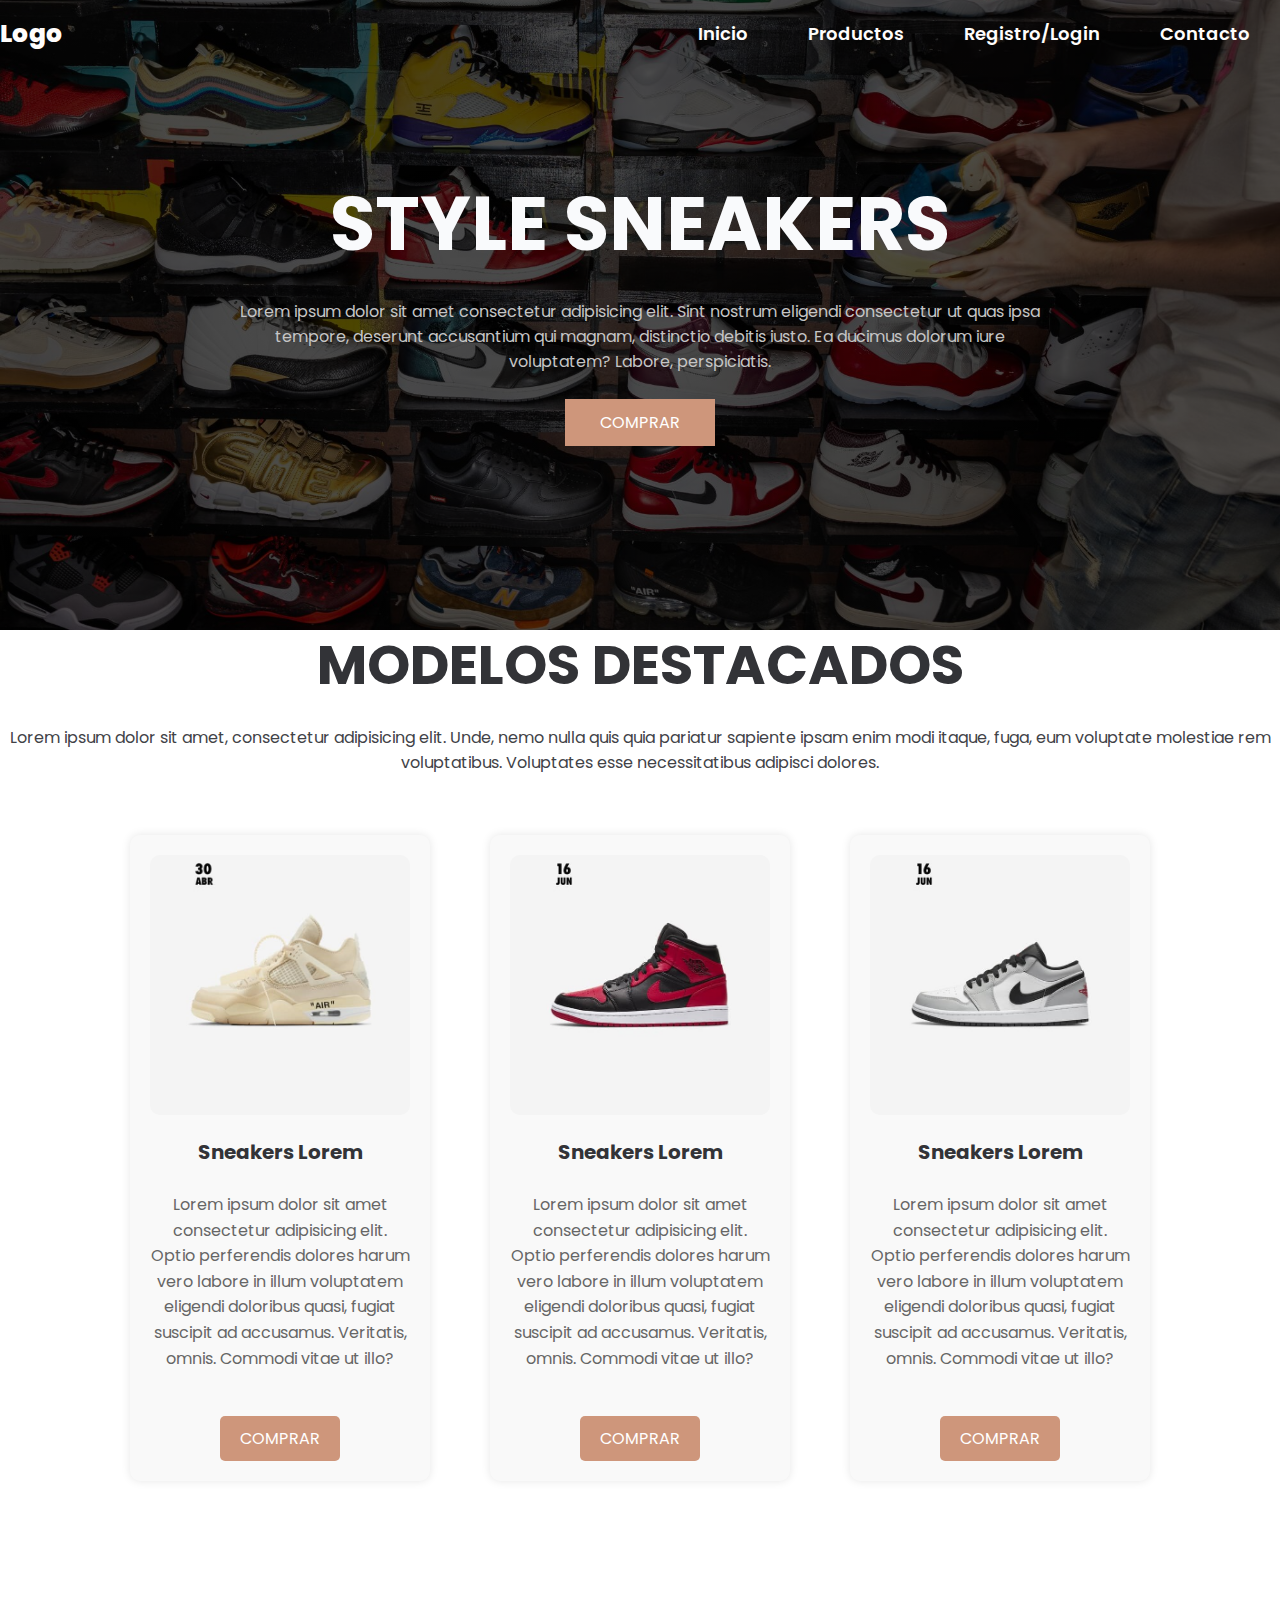
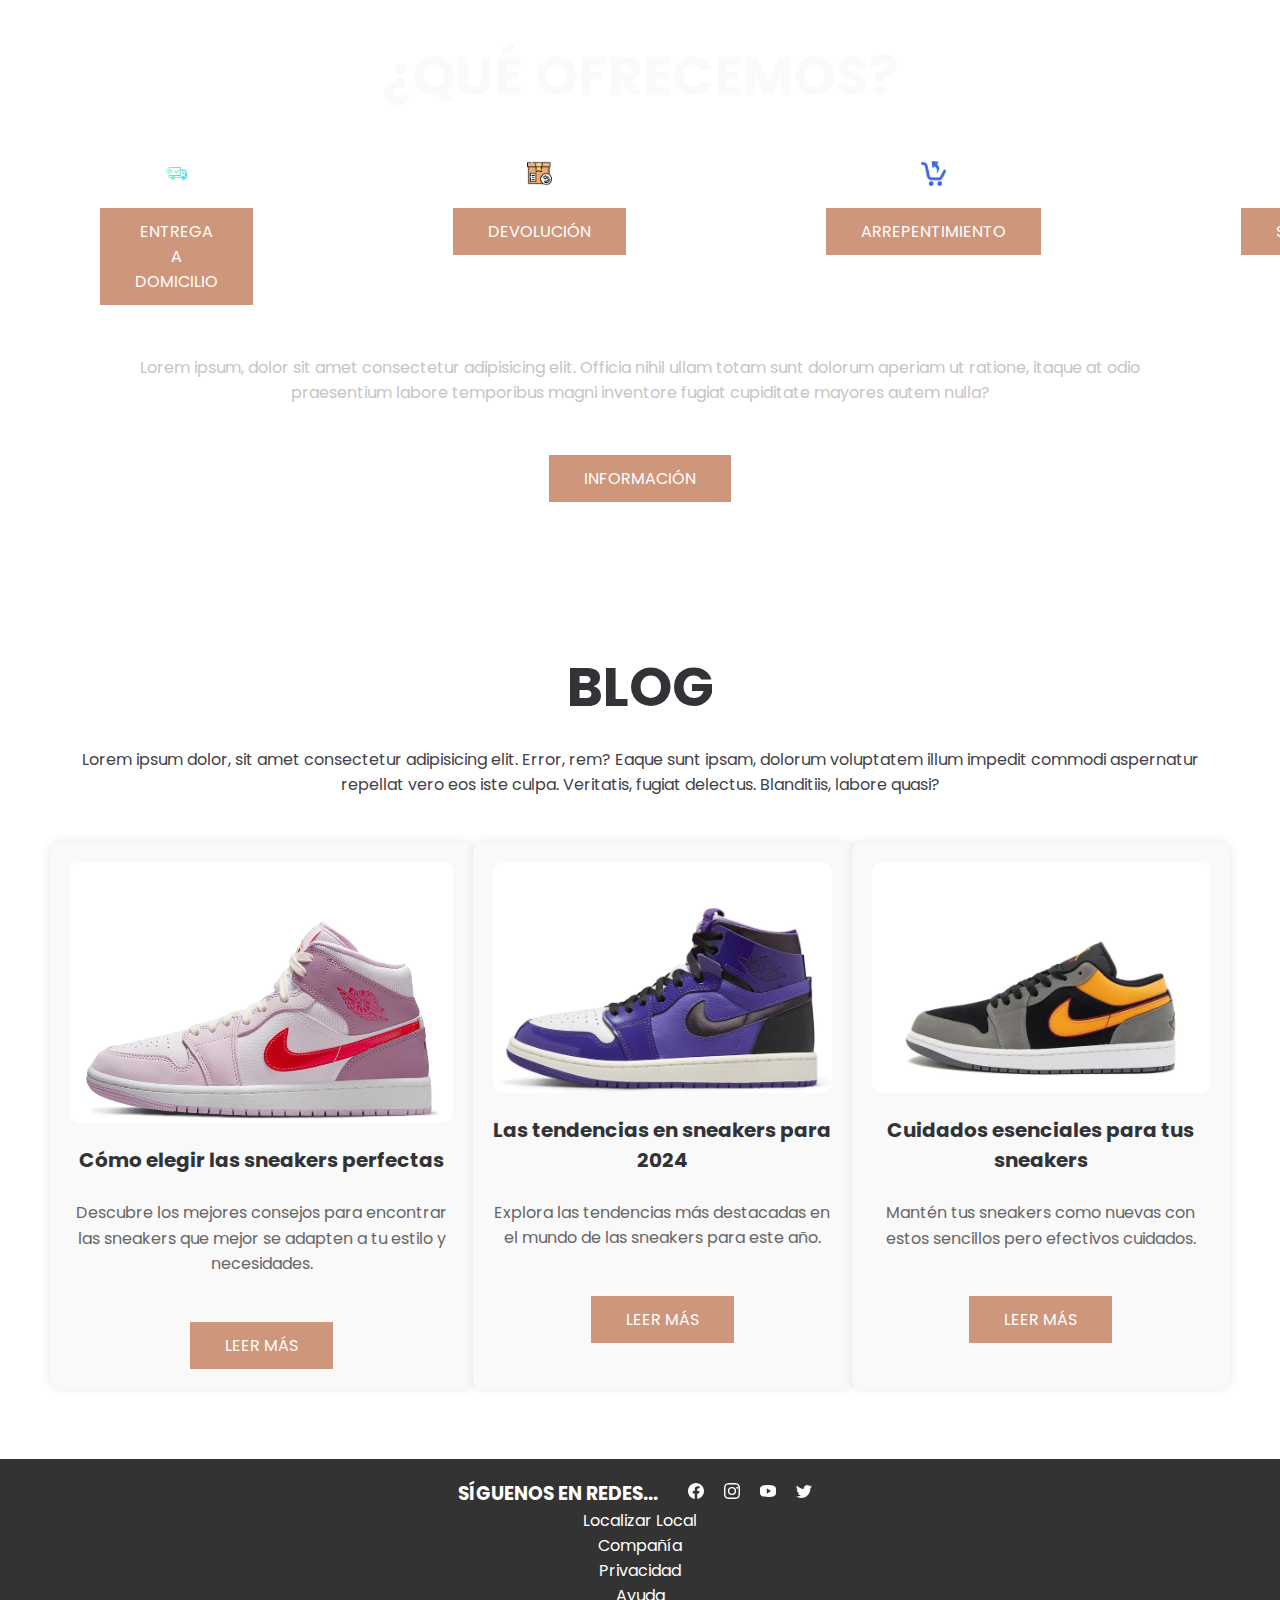
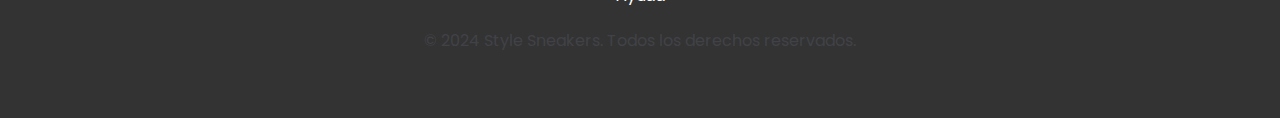
<file: index.html>
<!DOCTYPE html>
<html lang="es">
<head>
    <meta charset="UTF-8">
    <meta name="viewport" content="width=device-width, initial-scale=1.0">
    <title>Productos - Style Sneakers</title>
    <link rel="stylesheet" href="style.css">
</head>
<body>
    <header class="header">
        <div class="menu container">
            <a href="#" class="logo">Logo</a>
            <input type="checkbox" id="menu" />
            <label for="menu">
                <img src="Img/Menu.jpg" class="menu-icono" alt="Ícono de menú">
                <div class="menu-icon" id="menu-icon">
                  
                  </div>
            </label>
            <nav class="navbar">
                <ul>
                    <li><a href="index.html">Inicio</a></li>
                    <li><a href="carrito.html">Productos</a></li>
                    <li><a href="login.html">Registro/Login</a></li>
                    <li><a href="contacto.html">Contacto</a></li>
                </ul>
            </nav>
            
          
        </div>
        <div class="header-content">
            <h1>Style Sneakers</h1>
            <p>
                Lorem ipsum dolor sit amet consectetur adipisicing elit. Sint nostrum eligendi consectetur ut quas ipsa tempore, deserunt accusantium qui magnam, distinctio debitis iusto. Ea ducimus dolorum iure voluptatem? Labore, perspiciatis.
            </p>
            <a href="#" class="btn-1">Comprar</a>
        </div>
    </header>

    <section class="Sneakers">
    
        <div class="Sneakers-content container">
            <h2>Modelos destacados</h2>
            <p class="txt-p">
                Lorem ipsum dolor sit amet, consectetur adipisicing elit. Unde, 
                nemo nulla quis quia pariatur sapiente ipsam enim modi itaque, fuga, 
                eum voluptate molestiae rem voluptatibus. Voluptates esse necessitatibus adipisci dolores.
            </p>
            <div class="Sneakers-group">
                <div class="Sneakers-1">
                    <img src="Img/snk icon2.jpg" alt="">
                    <h3>Sneakers Lorem</h3>
                    <p>
                        Lorem ipsum dolor sit amet consectetur adipisicing elit.
                        Optio perferendis dolores harum vero labore in illum voluptatem eligendi doloribus quasi,
                        fugiat suscipit ad accusamus. Veritatis, omnis. Commodi vitae ut illo?
                    </p>
                    <a href="#" class="btn-1">Comprar</a>
                </div>
                <div class="Sneakers-2">
                    <img src="Img/snk icon3.jpg" alt="">
                    <h3>Sneakers Lorem </h3>
                    <p>
                        Lorem ipsum dolor sit amet consectetur adipisicing elit.
                        Optio perferendis dolores harum vero labore in illum voluptatem eligendi doloribus quasi, 
                        fugiat suscipit ad accusamus. Veritatis, omnis. Commodi vitae ut illo?
                    </p>
                    <a href="#" class="btn-1">Comprar</a>
                </div> 
                <div class="Sneakers-3">
                    <img src="Img/snk icon4.jpg" alt="">
                    <h3>Sneakers Lorem </h3>
                    <p>
                        Lorem ipsum dolor sit amet consectetur adipisicing elit.
                        Optio perferendis dolores harum vero labore in illum voluptatem eligendi doloribus quasi,
                        fugiat suscipit ad accusamus. Veritatis, omnis. Commodi vitae ut illo?
                    </p>
                    <a href="#" class="btn-1">Comprar</a>
                </div>
            </div>
        </div>
    </section>

    <main class="servicios">
        <div class="servicios-content container">
            <h2>¿Qué ofrecemos?</h2>
            <div class="servicios-group">
                <div class="servicios-1">
                    <img src="Img/icono-entrega.png" alt="">
                    <a href="#" class="btn-1">Entrega a domicilio</a>
                </div>
                <div class="servicios-1">
                    <img src="Img/Devolucion icono.png" alt="">
                    <a href="#" class="btn-1">Devolución</a>
                </div>
                <div class="servicios-1">
                    <img src="Img/servicios icon1.png" alt="">
                    <a href="contacto.html" class="btn-1">Arrepentimiento</a>
                </div>
                <div class="servicios-1">
                    <img src="Img/soporte.png" alt="">
                    <a href="contacto.html" class="btn-1">Soporte</a>
                </div>
            </div>
            <p>
                Lorem ipsum, dolor sit amet consectetur adipisicing elit. Officia nihil ullam totam sunt dolorum aperiam ut ratione, itaque at odio praesentium labore temporibus magni inventore fugiat cupiditate mayores autem nulla?
            </p>
            <a href="#" class="btn-1">Información</a>
        </div>
    </main>

    <section class="General">
        <div class="General-3"></div>
    </section>

    <section class="blog container">
        <h2>Blog</h2>
        <p>Lorem ipsum dolor, sit amet consectetur adipisicing elit. Error, 
            rem? Eaque sunt ipsam, dolorum voluptatem illum impedit commodi aspernatur 
            repellat vero eos iste culpa. Veritatis, fugiat delectus. Blanditiis, labore quasi?
        </p> 
        <div class="blog-content">
            <div class="blog-1">
                <img src="Img/blog.jpg" alt="Imagen del primer blog">
                <h3>Cómo elegir las sneakers perfectas</h3>
                <p>Descubre los mejores consejos para encontrar las sneakers que mejor se adapten a tu estilo y necesidades.</p>
                <a href="#" class="btn-1">Leer más</a>
            </div>
            <div class="blog-2">
                <img src="Img/blog2.jpg" alt="Imagen del segundo blog">
                <h3>Las tendencias en sneakers para 2024</h3>
                <p>Explora las tendencias más destacadas en el mundo de las sneakers para este año.</p>
                <a href="#" class="btn-1">Leer más</a>
            </div>
            <div class="blog-3">
                <img src="Img/blog3.jpg" alt="Imagen del tercer blog">
                <h3>Cuidados esenciales para tus sneakers</h3>
                <p>Mantén tus sneakers como nuevas con estos sencillos pero efectivos cuidados.</p>
                <a href="#" class="btn-1">Leer más</a>
            </div>
        </div>
    </section>
    

    <footer>
        <section>
            <h3>SÍGUENOS EN REDES...</h3>
            <a href="#">
                <svg xmlns="http://www.w3.org/2000/svg" width="16" height="16" fill="currentColor" class="bi bi-facebook"
                    viewBox="0 0 16 16"> 
                    <path
                        d="M16 8.049c0-4.446-3.582-8.05-8-8.05C3.58 0-.002 3.603-.002 8.05c0 4.017 2.926 7.347 6.75 7.951v-5.625h-2.03V8.05H6.75V6.275c0-2.017 1.195-3.131 3.022-3.131.876 0 1.791.157 1.791.157v1.98h-1.009c-.993 0-1.303.621-1.303 1.258v1.51h2.218l-.354 2.326H9.25V16c3.824-.604 6.75-3.934 6.75-7.951z" />
                </svg>
            </a>
            <a href="#">
                <svg xmlns="http://www.w3.org/2000/svg" width="16" height="16" fill="currentColor" class="bi bi-instagram"
                    viewBox="0 0 16 16">
                    <path
                        d="M8 0C5.829 0 5.556.01 4.703.048 3.85.088 3.269.222 2.76.42a3.917 3.917 0 0 0-1.417.923A3.927 3.927 0 0 0 .42 2.76C.222 3.268.087 3.85.048 4.7.01 5.555 0 5.827 0 8.001c0 2.172.01 2.444.048 3.297.04.852.174 1.433.372 1.942.205.526.478.972.923 1.417.444.445.89.719 1.416.923.51.198 1.09.333 1.942.372C5.555 15.99 5.827 16 8 16s2.444-.01 3.298-.048c.851-.04 1.434-.174 1.943-.372a3.916 3.916 0 0 0 1.416-.923c.445-.445.718-.891.923-1.417.197-.509.332-1.09.372-1.942C15.99 10.445 16 10.173 16 8s-.01-2.445-.048-3.299c-.04-.851-.175-1.433-.372-1.941a3.926 3.926 0 0 0-.923-1.417A3.911 3.911 0 0 0 13.24.42C12.731.222 12.15.088 11.298.048 10.445.01 10.173 0 8 0zm0 1.439c2.137 0 2.39.008 3.233.047.78.036 1.204.166 1.486.276.374.145.641.318.922.598.28.28.453.548.598.922.11.282.24.706.276 1.486.039.843.047 1.096.047 3.233s-.008 2.39-.047 3.233c-.036.78-.166 1.204-.276 1.486a2.479 2.479 0 0 1-.598.922c-.28.28-.548.453-.922.598-.282.11-.706.24-1.486.276-.843.039-1.096.047-3.233.047s-2.39-.008-3.233-.047c-.78-.036-1.204-.166-1.486-.276a2.47 2.47 0 0 1-.922-.598 2.47 2.47 0 0 1-.598-.922c-.11-.282-.24-.706-.276-1.486-.039-.843-.047-1.096-.047-3.233s.008-2.39.047-3.233c.036-.78.166-1.204.276-1.486a2.479 2.479 0 0 1 .598-.922c.28-.28.548-.453.922-.598.282-.11.706-.24 1.486-.276.843-.039 1.096-.047 3.233-.047zM8 3.891A4.109 4.109 0 1 0 8 12.11 4.109 4.109 0 0 0 8 3.89zm0 6.78A2.671 2.671 0 1 1 8 5.33a2.671 2.671 0 0 1 0 5.34zm5.223-6.844a.96.96 0 1 0 0 1.92.96.96 0 0 0 0-1.92z" />
                </svg>
            </a>
            <a href="#">
                <svg xmlns="http://www.w3.org/2000/svg" width="16" height="16" fill="currentColor"
                    class="bi bi-youtube" viewBox="0 0 16 16">
                    <path
                        d="M8.051 1.999h-.002C3.798 1.986 0 2.588 0 5.995v4.01c0 3.428 3.82 4.009 8.049 4.016 4.254-.007 7.951-.587 7.951-4.016V5.995c0-3.407-3.798-4.009-7.949-3.996zM6.797 10.741V5.26l4.146 2.74-4.146 2.741z" />
                </svg>
            </a>
            <a href="#">
                <svg xmlns="http://www.w3.org/2000/svg" width="16" height="16" fill="currentColor" class="bi bi-twitter" viewBox="0 0 16 16">
                    <path d="M5.026 15c6.038 0 9.341-5.003 9.341-9.334 0-.14 0-.282-.006-.422A6.685 6.685 0 0 0 16 3.542a6.658 6.658 0 0 1-1.889.518 3.301 3.301 0 0 0 1.447-1.817 6.533 6.533 0 0 1-2.087.793A3.286 3.286 0 0 0 7.875 6.03a9.325 9.325 0 0 1-6.767-3.429 3.289 3.289 0 0 0 1.018 4.382A3.323 3.323 0 0 1 .64 6.575v.045a3.288 3.288 0 0 0 2.632 3.218 3.203 3.203 0 0 1-.865.115 3.23 3.23 0 0 1-.614-.057 3.283 3.283 0 0 0 3.067 2.277A6.588 6.588 0 0 1 .78 13.58a6.32 6.32 0 0 1-.78-.045A9.344 9.344 0 0 0 5.026 15z"/>
                </svg>
            </a>
        </section>
        <section>
            <nav>
                <ul>
                    <li><a href="#">Localizar Local</a></li>
                    
                    <li><a href="#">Compañía</a></li>
                    <li><a href="#">Privacidad</a></li>
                    <li><a href="#">Ayuda</a></li>
                </ul>
            </nav>
        </section>
        <section>
            <p>© 2024 Style Sneakers. Todos los derechos reservados.</p>
        </section>
    </footer>
    
    
    <script>
        document.getElementById('menu-icon').addEventListener('click', function() {
            var menu = document.getElementById('menu');
            menu.classList.toggle('active');
        });
    </script>
</body>
</html>
</file>
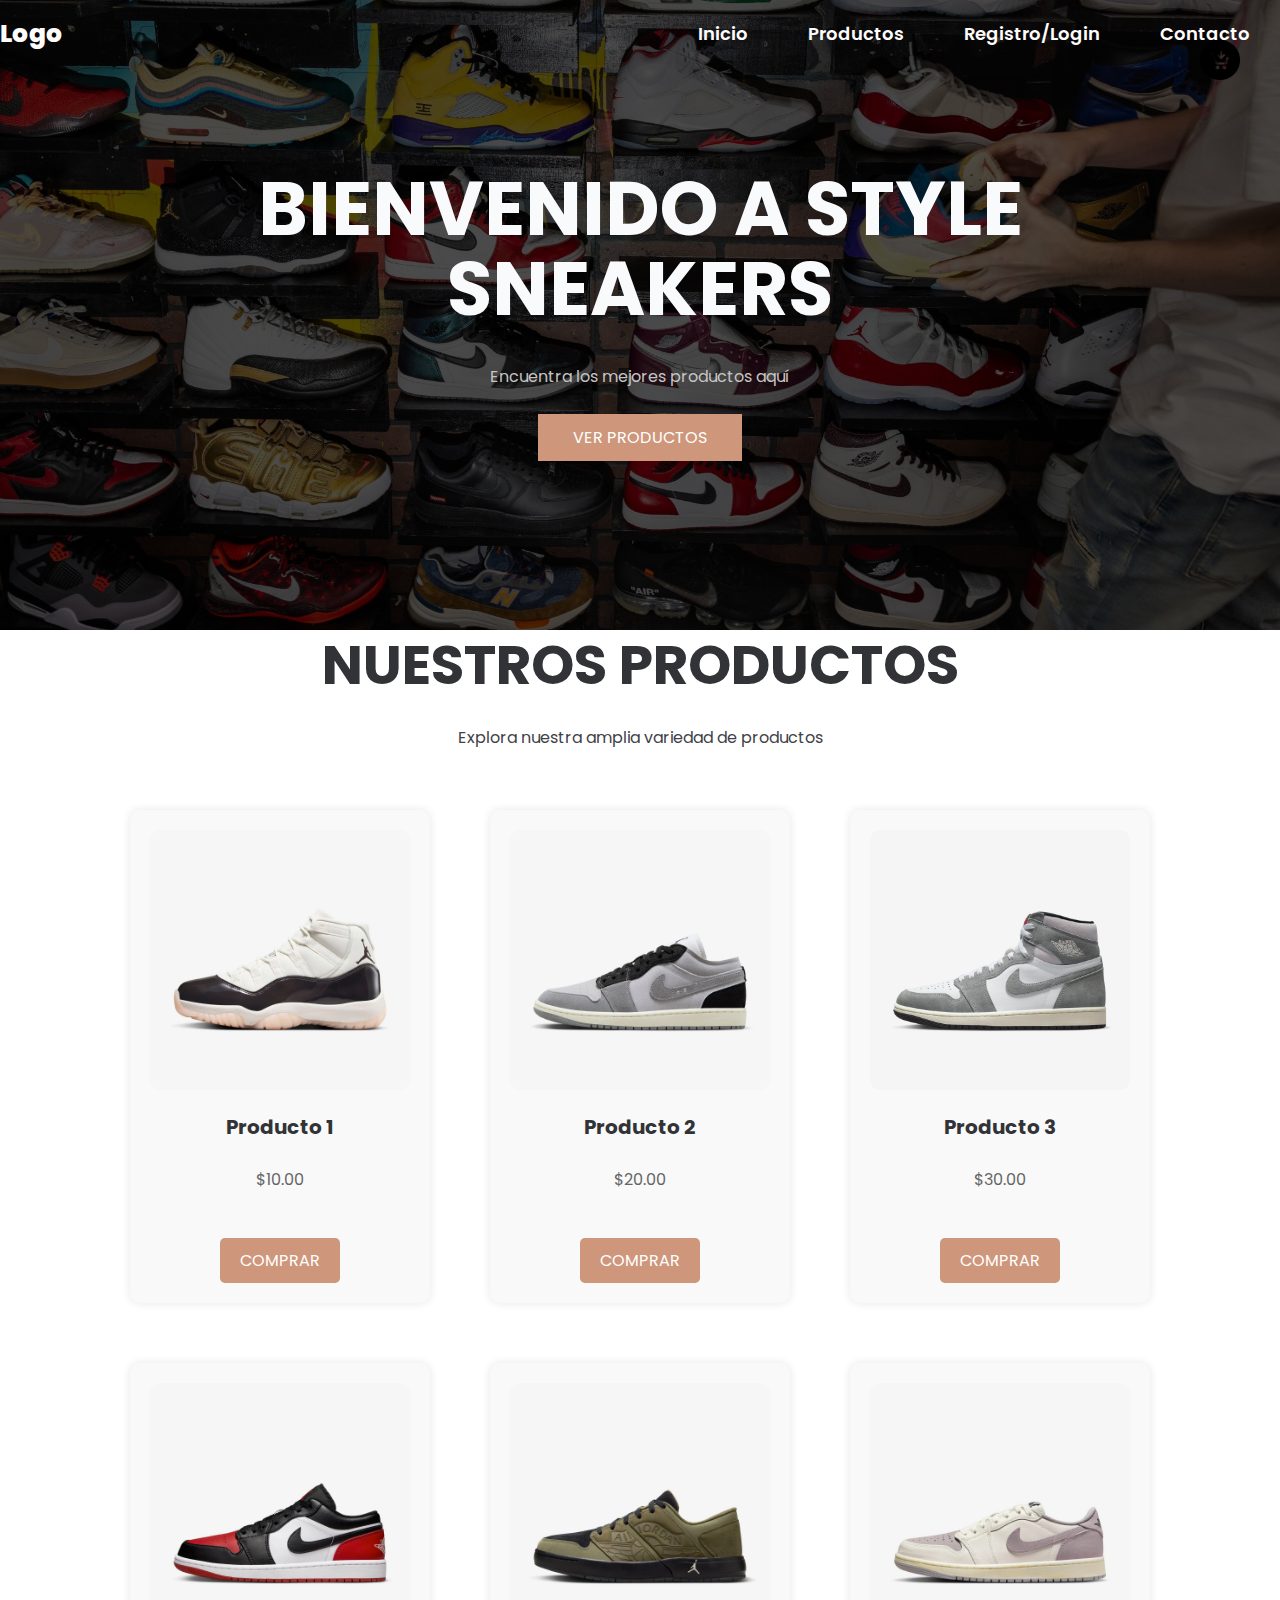
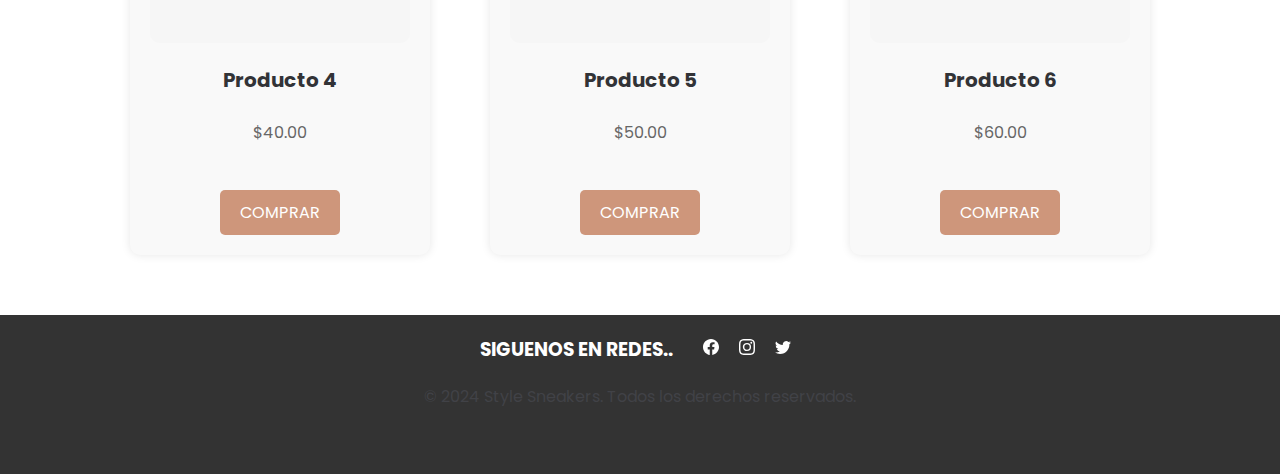
<file: carrito.html>
<!DOCTYPE html>
<html lang="es">
  <head>
    <meta charset="UTF-8" />
    <meta name="viewport" content="width=device-width, initial-scale=1.0" />
    <title>Productos y Carrito - Style Sneakers</title>
    <link rel="stylesheet" href="style.css" />
    <style>
      /* Estilos para el contenedor del carrito */
      .cart-icon-container {
        position: fixed;
        top: 40px; /* Ajusta este valor para moverlo más hacia abajo */
        right: 40px; /* Ajusta este valor para moverlo más hacia la izquierda */
        z-index: 1300;
      }

      /* Estilos para el ícono del carrito */
      .cart-icon {
        width: 40px;
        height: 40px;
        cursor: pointer;
      }

      /* Estilos para el menú desplegable del carrito */
      .dropdown-content {
        display: none;
        position: absolute;
        background-color: #f9f9f9;
        min-width: 300px;
        box-shadow: 0px 8px 16px 0px rgba(0, 0, 0, 0.2);
        z-index: 1;
        padding: 10px;
        right: 0; /* Alinea el menú desplegable a la derecha */
      }

      /* Muestra el menú desplegable cuando se hace clic en el ícono del carrito */
      .dropdown-content.show {
        display: block;
      }

      /* Estilos para los botones de remover */
      .remove-btn {
        margin-left: 10px;
        cursor: pointer;
        background: none;
        border: none;
        color: red;
      }

      /* Estilos para los productos en el carrito */
      .cart-item {
        display: flex;
        justify-content: center;
        align-items: center;
      }

      /* Estilos para el botón de proceder al pago */
      .proceed-to-pay {
        margin-top: 10px;
        padding: 8px 16px;
        background-color: #e6a382; /* Color azul usado en otros botones */
        color: white;
        border: none;
        cursor: pointer;
      }

      .proceed-to-pay:hover {
        background-color: #f6ae8a; /* Cambio de color al pasar el mouse */
      }
    </style>
  </head>
  <body>
    <div class="container">
      <header class="header">
        <div class="menu container">
          <a href="#" class="logo">Logo</a>
          <input type="checkbox" id="menu" />
          <label for="menu">
            <img src="Img/Menu.jpg" class="menu-icono" alt="Ícono de menú" />
          </label>

          <nav class="navbar">
            <ul>
              <li><a href="index.html">Inicio</a></li>
              <li><a href="carrito.html">Productos</a></li>
              <li><a href="login.html">Registro/Login</a></li>
              <li><a href="contacto.html">Contacto</a></li>
            </ul>
          </nav>
        </div>
        <div class="header-content">
          <h1>Bienvenido a Style Sneakers</h1>
          <p>Encuentra los mejores productos aquí</p>
          <a href="#products" class="btn-1">Ver Productos</a>
        </div>
      </header>

      <!-- Carrito en la esquina superior derecha -->
      <div class="cart-icon-container">
        <img
          src="Img/carrito-de-compras.png"
          alt="Carrito"
          class="cart-icon"
          onclick="toggleCart()"
        />
        <div class="dropdown-content">
          <!-- Aquí irán los productos del carrito -->
          <ul id="cart-items">
            <li>No hay productos en el carrito</li>
          </ul>
          <h3>Total: $<span id="cart-total">0.00</span></h3>
          <button
            class="proceed-to-pay"
            onclick="window.location.href = 'compra.html';"
          >
            Realizar el pago
          </button>
        </div>
      </div>

      <section id="products" class="Sneakers">
        <div class="Sneakers-content container">
          <h2>Nuestros Productos</h2>
          <p class="txt-p">Explora nuestra amplia variedad de productos</p>
          <div class="Sneakers-group">
            <div class="Sneakers-1">
              <a href="#"><img src="Img/product1.webp" alt="Producto 1" /></a>
              <h3>Producto 1</h3>
              <p>$10.00</p>
              <a
                href="#"
                class="btn-1"
                data-product-id="1"
                data-product-name="Producto 1"
                data-product-price="10"
                >Comprar</a
              >
            </div>
            <div class="Sneakers-2">
              <a href="#"><img src="Img/p2.webp" alt="Producto 2" /></a>
              <h3>Producto 2</h3>
              <p>$20.00</p>
              <a
                href="#"
                class="btn-1"
                data-product-id="2"
                data-product-name="Producto 2"
                data-product-price="20"
                >Comprar</a
              >
            </div>
            <div class="Sneakers-3">
              <a href="#"><img src="Img/p.jpg" alt="Producto 3" /></a>
              <h3>Producto 3</h3>
              <p>$30.00</p>
              <a
                href="#"
                class="btn-1"
                data-product-id="3"
                data-product-name="Producto 3"
                data-product-price="30"
                >Comprar</a
              >
            </div>
          </div>
          <div class="Sneakers-group">
            <div class="Sneakers-1">
              <a href="#"><img src="Img/p3.webp" alt="Producto 4" /></a>
              <h3>Producto 4</h3>
              <p>$40.00</p>
              <a
                href="#"
                class="btn-1"
                data-product-id="4"
                data-product-name="Producto 4"
                data-product-price="40"
                >Comprar</a
              >
            </div>
            <div class="Sneakers-2">
              <a href="#"><img src="Img/p4.webp" alt="Producto 5" /></a>
              <h3>Producto 5</h3>
              <p>$50.00</p>
              <a
                href="#"
                class="btn-1"
                data-product-id="5"
                data-product-name="Producto 5"
                data-product-price="50"
                >Comprar</a
              >
            </div>
            <div class="Sneakers-3">
              <a href="#"><img src="Img/p5.webp" alt="Producto 6" /></a>
              <h3>Producto 6</h3>
              <p>$60.00</p>
              <a
                href="#"
                class="btn-1"
                data-product-id="6"
                data-product-name="Producto 6"
                data-product-price="60"
                >Comprar</a
              >
            </div>
          </div>
        </div>
      </section>

      <footer>
        <section>
          <h3>SIGUENOS EN REDES..</h3>
          <a href="#">
            <svg
              xmlns="http://www.w3.org/2000/svg"
              width="16"
              height="16"
              fill="currentColor"
              class="bi bi-facebook"
              viewBox="0 0 16 16"
            >
              <path
                d="M16 8.049c0-4.446-3.582-8.05-8-8.05C3.58 0-.002 3.603-.002 8.05c0 4.017 2.926 7.347 6.75 7.951v-5.625h-2.03V8.05H6.75V6.275c0-2.017 1.195-3.131 3.022-3.131.876 0 1.791.157 1.791.157v1.98h-1.009c-.993 0-1.303.621-1.303 1.258v1.51h2.218l-.354 2.326H9.25V16c3.824-.604 6.75-3.934 6.75-7.951z"
              />
            </svg>
          </a>
          <a href="#">
            <svg
              xmlns="http://www.w3.org/2000/svg"
              width="16"
              height="16"
              fill="currentColor"
              class="bi bi-instagram"
              viewBox="0 0 16 16"
            >
              <path
                d="M8 0C5.829 0 5.556.01 4.703.048 3.85.088 3.269.222 2.76.42a3.917 3.917 0 0 0-1.417.923A3.927 3.927 0 0 0 .42 2.76C.222 3.268.087 3.85.048 4.7.01 5.555 0 5.827 0 8.001c0 2.172.01 2.444.048 3.297.04.852.174 1.433.372 1.942.205.526.478.972.923 1.417.444.445.89.719 1.416.923.51.198 1.09.333 1.942.372C5.555 15.99 5.827 16 8 16s2.444-.01 3.298-.048c.851-.04 1.434-.174 1.943-.372a3.916 3.916 0 0 0 1.416-.923c.445-.445.718-.891.923-1.417.197-.509.332-1.09.372-1.942C15.99 10.445 16 10.173 16 8s-.01-2.445-.048-3.299c-.04-.851-.175-1.433-.372-1.941a3.926 3.926 0 0 0-.923-1.417A3.911 3.911 0 0 0 13.24.42c-.51-.198-1.092-.333-1.943-.372C10.443.01 10.172 0 7.998 0h.003zm-.717 1.442h.718c2.136 0 2.389.007 3.232.046.78.035 1.204.166 1.486.275.373.145.64.319.92.599.28.28.453.546.598.92.11.281.24.705.275 1.485.039.843.047 1.096.047 3.231s-.008 2.389-.047 3.232c-.035.78-.166 1.203-.275 1.485a2.47 2.47 0 0 1-.599.919c-.28.28-.546.453-.92.598-.28.11-.704.24-1.485.276-.843.038-1.096.047-3.232.047s-2.39-.009-3.233-.047c-.78-.036-1.203-.166-1.485-.276a2.478 2.478 0 0 1-.92-.598 2.48 2.48 0 0 1-.6-.92c-.109-.281-.24-.705-.275-1.485-.038-.843-.046-1.096-.046-3.233 0-2.136.008-2.388.046-3.231.036-.78.166-1.204.276-1.486.145-.373.319-.64.599-.92.28-.28.546-.453.92-.598.282-.11.705-.24 1.485-.276.738-.034 1.024-.044 2.515-.045v.002zm4.988 1.328a.96.96 0 1 0 0 1.92.96.96 0 0 0 0-1.92zm-4.27 1.122a4.109 4.109 0 1 0 0 8.217 4.109 4.109 0 0 0 0-8.217zm0 1.441a2.667 2.667 0 1 1 0 5.334 2.667 2.667 0 0 1 0-5.334z"
              />
            </svg>
          </a>
          <a href="#">
            <svg
              xmlns="http://www.w3.org/2000/svg"
              width="16"
              height="16"
              fill="currentColor"
              class="bi bi-twitter"
              viewBox="0 0 16 16"
            >
              <path
                d="M5.026 15c6.038 0 9.341-5.003 9.341-9.334 0-.14 0-.282-.006-.422A6.685 6.685 0 0 0 16 3.542a6.658 6.658 0 0 1-1.889.518 3.301 3.301 0 0 0 1.447-1.817 6.533 6.533 0 0 1-2.087.793A3.286 3.286 0 0 0 7.875 6.03a9.325 9.325 0 0 1-6.767-3.429 3.289 3.289 0 0 0 1.018 4.382A3.323 3.323 0 0 1 .64 6.575v.045a3.288 3.288 0 0 0 2.632 3.218 3.203 3.203 0 0 1-.865.115 3.23 3.23 0 0 1-.614-.057 3.283 3.283 0 0 0 3.067 2.277A6.588 6.588 0 0 1 .78 13.58a6.32 6.32 0 0 1-.78-.045A9.344 9.344 0 0 0 5.026 15z"
              />
            </svg>
          </a>
        </section>
        <p>© 2024 Style Sneakers. Todos los derechos reservados.</p>
      </footer>
    </div>

    <script>
      document.addEventListener("DOMContentLoaded", () => {
        const buttons = document.querySelectorAll(".btn-1[data-product-id]");
        const cartItems = document.getElementById("cart-items");
        const cartTotal = document.getElementById("cart-total");

        buttons.forEach((button) => {
          button.addEventListener("click", (event) => {
            event.preventDefault();
            const product = {
              id: event.target.dataset.productId,
              name: event.target.dataset.productName,
              price: parseFloat(event.target.dataset.productPrice),
            };
            addToCart(product);
          });
        });

        function addToCart(product) {
          let cart = JSON.parse(localStorage.getItem("cart")) || [];
          const existingProduct = cart.find((item) => item.id === product.id);
          if (existingProduct) {
            existingProduct.quantity += 1;
          } else {
            product.quantity = 1;
            cart.push(product);
          }
          localStorage.setItem("cart", JSON.stringify(cart));
          updateCart();
          alert(`${product.name} ha sido añadido al carrito.`);
        }

        function updateCart() {
          const cart = JSON.parse(localStorage.getItem("cart")) || [];
          cartItems.innerHTML = "";
          let total = 0;

          if (cart.length === 0) {
            cartItems.innerHTML = "<li>No hay productos en el carrito</li>";
          } else {
            cart.forEach((product) => {
              total += product.price * product.quantity;
              const cartItem = document.createElement("li");
              cartItem.classList.add("cart-item");
              cartItem.innerHTML = `
                            ${product.name} - $${product.price.toFixed(2)} x ${
                product.quantity
              }
                            <button class="remove-btn" data-product-id="${
                              product.id
                            }">X</button>
                        `;
              cartItems.appendChild(cartItem);

              const removeBtn = cartItem.querySelector(".remove-btn");
              removeBtn.addEventListener("click", () =>
                removeFromCart(product.id)
              );
            });
          }

          cartTotal.textContent = total.toFixed(2);
        }

        function removeFromCart(productId) {
          let cart = JSON.parse(localStorage.getItem("cart")) || [];
          cart = cart.filter((product) => product.id !== productId);
          localStorage.setItem("cart", JSON.stringify(cart));
          updateCart();
        }

        function toggleCart() {
          const dropdownContent = document.querySelector(".dropdown-content");
          dropdownContent.classList.toggle("show");
        }

        function proceedToPayment() {
          alert("Redirigiendo al proceso de pago...");
          // Aquí puedes redirigir al usuario a la página de pago o realizar alguna otra acción necesaria.
        }

        window.toggleCart = toggleCart;

        updateCart();
      });
    </script>
  </body>
</html>
</file>
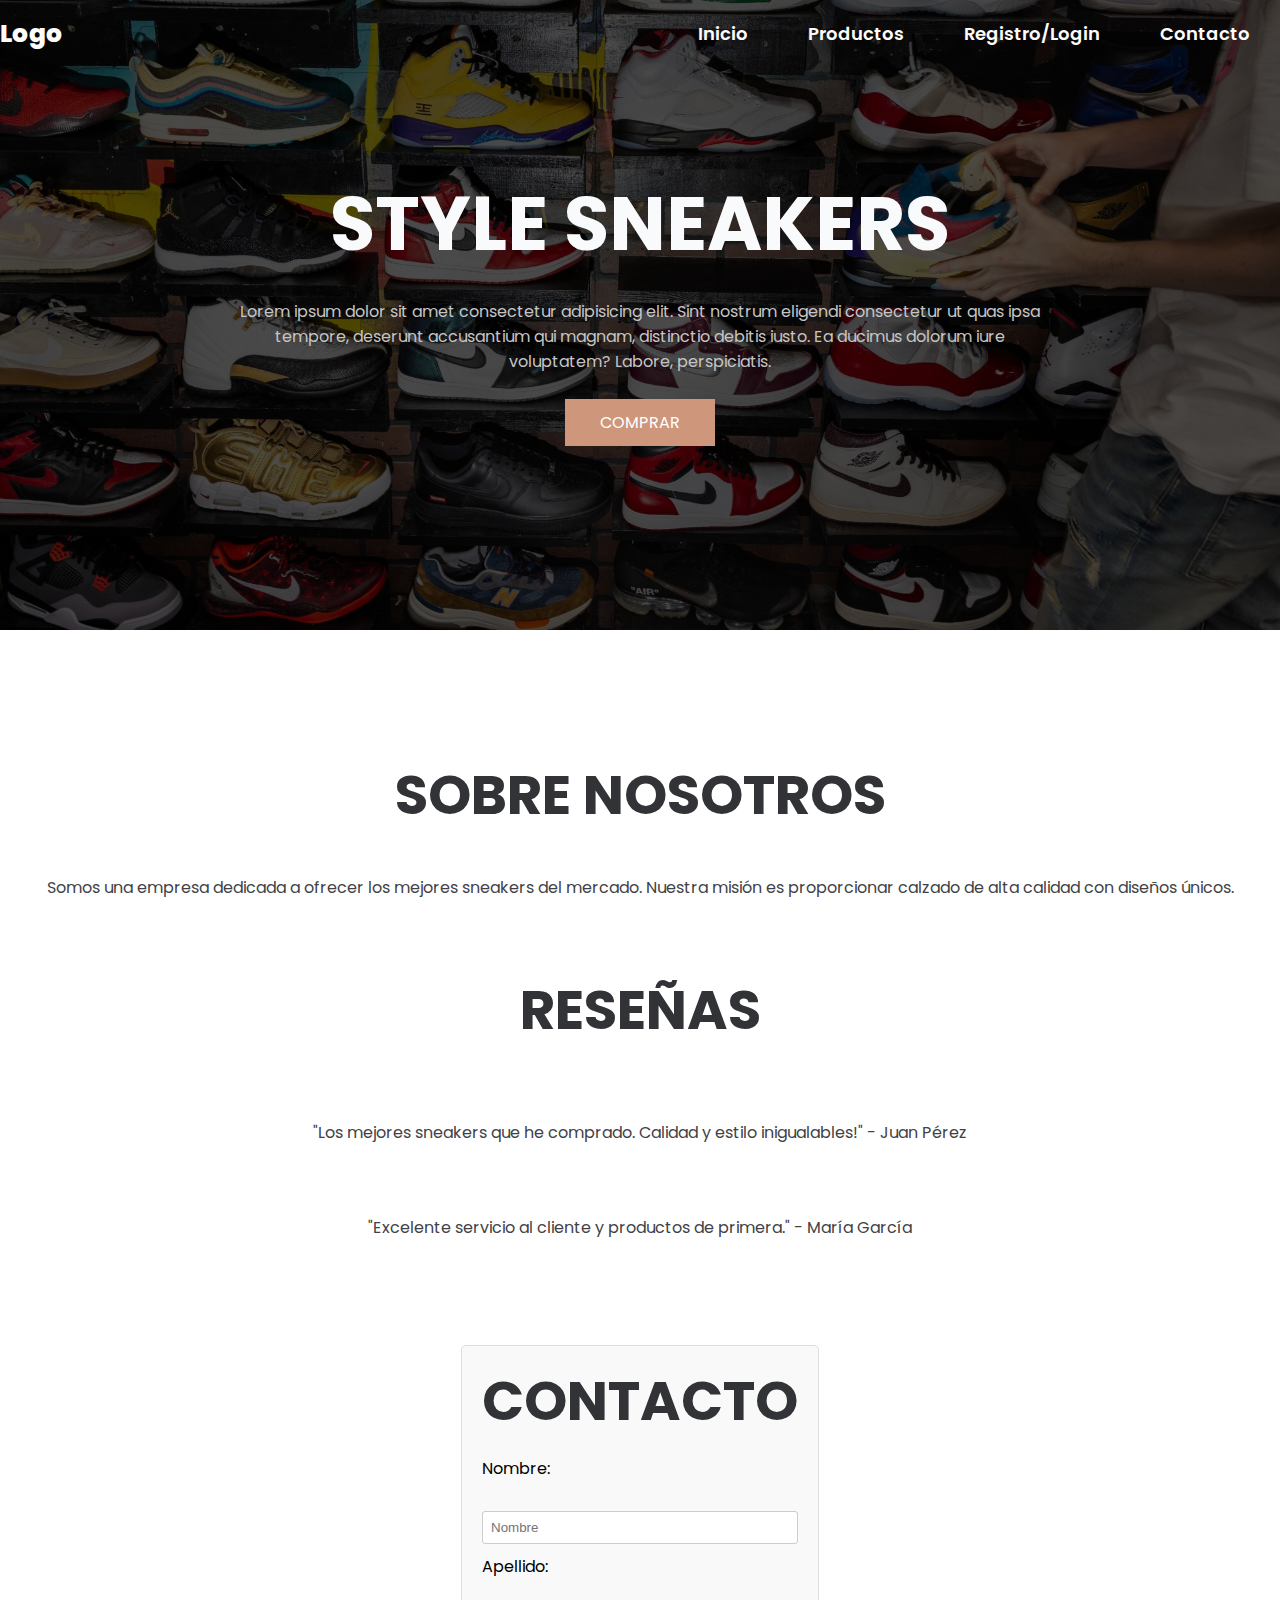
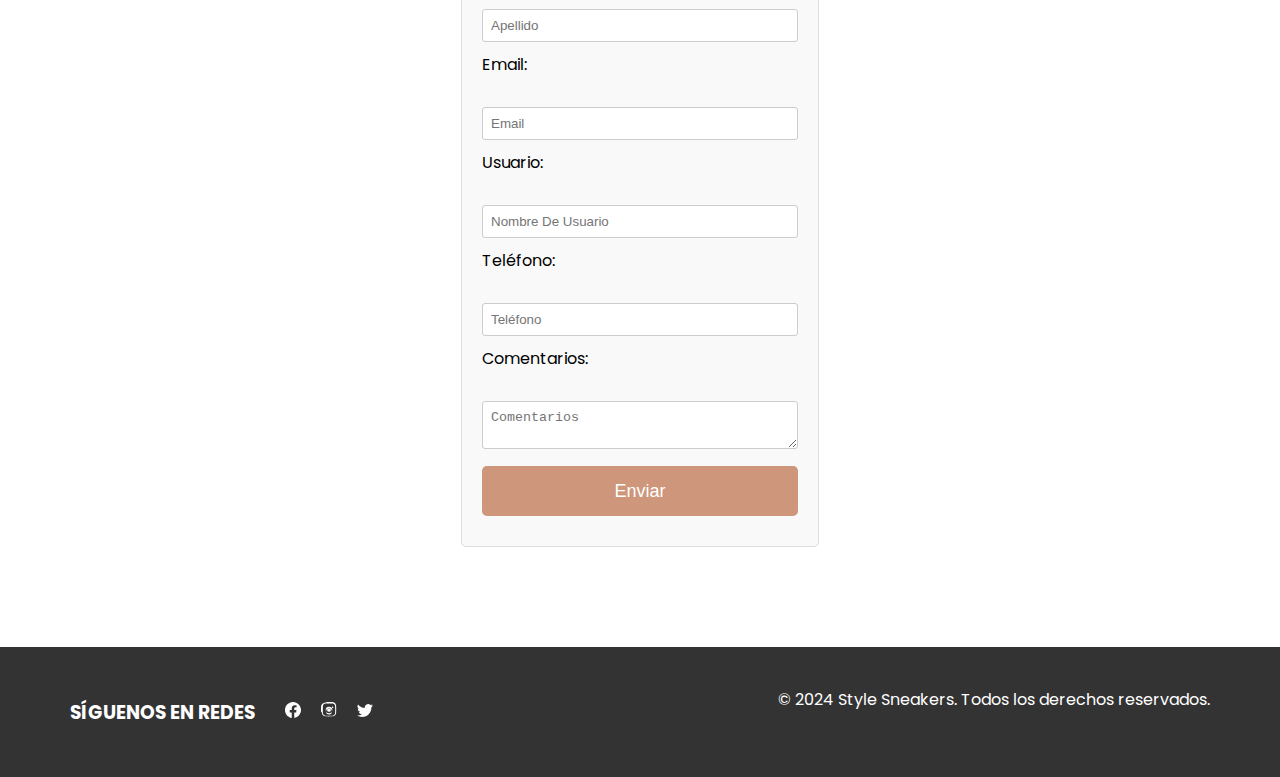
<file: contacto.html>
<!DOCTYPE html>
<html lang="es">
  <head>
    <meta charset="UTF-8" />
    <meta name="viewport" content="width=device-width, initial-scale=1.0" />
    <title>Contacto</title>
    <link rel="stylesheet" href="style.css" />
  </head>
  <body>
    <header class="header">
      <div class="menu container">
        <a href="index.html" class="logo">Logo</a>
        <input type="checkbox" id="menu" />
        <label for="menu">
          <div class="menu-icon">
            <input type="checkbox" id="menu-toggle" />
            <label for="menu-toggle" class="navicon"></label>
          </div>
        </label>
        <nav class="navbar">
          <ul>
            <li><a href="index.html">Inicio</a></li>
            <li><a href="carrito.html">Productos</a></li>
            <li><a href="login.html">Registro/Login</a></li>
            <li><a href="contacto.html">Contacto</a></li>
          </ul>
        </nav>
      </div>
      <div class="header-content">
        <h1>Style Sneakers</h1>
        <p>
          Lorem ipsum dolor sit amet consectetur adipisicing elit. Sint nostrum
          eligendi consectetur ut quas ipsa tempore, deserunt accusantium qui
          magnam, distinctio debitis iusto. Ea ducimus dolorum iure voluptatem?
          Labore, perspiciatis.
        </p>
        <a href="#" class="btn-1">Comprar</a>
      </div>
    </header>

    <main class="contact">
      <section class="flex">
        <h2>Sobre Nosotros</h2>
        <p>
          Somos una empresa dedicada a ofrecer los mejores sneakers del mercado.
          Nuestra misión es proporcionar calzado de alta calidad con diseños
          únicos.
        </p>
      </section>

      <section class="flex">
        <h2>RESEÑAS</h2>
        <div class="flex">
          <p>
            "Los mejores sneakers que he comprado. Calidad y estilo
            inigualables!" - Juan Pérez
          </p>
          <p>
            "Excelente servicio al cliente y productos de primera." - María
            García
          </p>
        </div>
      </section>

      <section class="contact-box">
        <h2>Contacto</h2>
        <form>
          <label for="nombre">Nombre:</label><br />
          <input
            placeholder="Nombre"
            type="text"
            name="Nombre"
            id="nombre"
          /><br />
          <label for="apellido">Apellido:</label><br />
          <input
            placeholder="Apellido"
            type="text"
            name="Apellido"
            id="apellido"
          /><br />
          <label for="email">Email:</label><br />
          <input
            placeholder="Email"
            type="email"
            name="Email"
            id="email"
          /><br />
          <label for="usuario">Usuario:</label><br />
          <input
            placeholder="Nombre De Usuario"
            type="text"
            name="Nombre De Usuario"
            id="usuario"
          /><br />
          <label for="telefono">Teléfono:</label><br />
          <input
            placeholder="Teléfono"
            type="tel"
            name="Teléfono"
            id="telefono"
          /><br />
          <label for="comentarios">Comentarios:</label><br />
          <textarea
            placeholder="Comentarios"
            name="Comentarios"
            id="comentarios"
          ></textarea
          ><br />
          <input type="submit" value="Enviar" />
        </form>
      </section>
    </main>

    <footer class="footer_index">
      <section>
        <h3>SÍGUENOS EN REDES</h3>
        <a href="#">
          <svg
            xmlns="http://www.w3.org/2000/svg"
            width="16"
            height="16"
            fill="currentColor"
            class="bi bi-facebook"
            viewBox="0 0 16 16"
          >
            <path
              d="M16 8.049c0-4.446-3.582-8.05-8-8.05C3.58 0-.002 3.603-.002 8.05c0 4.017 2.926 7.347 6.75 7.951v-5.625h-2.03V8.05H6.75V6.275c0-2.017 1.195-3.131 3.022-3.131.876 0 1.791.157 1.791.157v1.98h-1.009c-.993 0-1.303.621-1.303 1.258v1.51h2.218l-.354 2.326H9.25V16c3.824-.604 6.75-3.934 6.75-7.951z"
            />
          </svg>
        </a>
        <a href="#">
          <svg
            xmlns="http://www.w3.org/2000/svg"
            width="16"
            height="16"
            fill="currentColor"
            class="bi bi-instagram"
            viewBox="0 0 16 16"
          >
            <path
              d="M8 0c1.95 0 2.197.008 2.962.043.768.036 1.291.164 1.792.34a3.625 3.625 0 0 1 1.313.756 3.625 3.625 0 0 1 .756 1.313c.176.5.304 1.024.34 1.792.035.765.043 1.011.043 2.962s-.008 2.197-.043 2.962c-.036.768-.164 1.291-.34 1.792a3.625 3.625 0 0 1-.756 1.313 3.625 3.625 0 0 1-1.313.756c-.5.176-1.024.304-1.792.34-.765.035-1.011.043-2.962.043s-2.197-.008-2.962-.043c-.768-.036-1.291-.164-1.792-.34a3.625 3.625 0 0 1-1.313-.756 3.625 3.625 0 0 1-.756-1.313c-.176-.5-.304-1.024-.34-1.792C.008 10.197 0 9.95 0 8s.008-2.197.043-2.962c.036-.768.164-1.291.34-1.792a3.625 3.625 0 0 1 .756-1.313 3.625 3.625 0 0 1 1.313-.756c.5-.176 1.024-.304 1.792-.34C5.803.008 6.05 0 8 0zm0 1.431c-1.925 0-2.15.007-2.907.042-.73.033-1.137.152-1.403.254a2.591 2.591 0 0 0-.935.617 2.591 2.591 0 0 0-.617.935c-.102.266-.221.673-.254 1.403-.035.757-.042.982-.042 2.907s.007 2.15.042 2.907c.033.73.152 1.137.254 1.403.127.341.302.653.617.935.282.282.594.49.935.617.266.102.673.221 1.403.254.757.035.982.042 2.907.042s2.15-.007 2.907-.042c.73-.033 1.137-.152 1.403-.254a2.591 2.591 0 0 0 .935-.617 2.591 2.591 0 0 0 .617-.935c.102-.266.221-.673.254-1.403.035-.757.042-.982.042-2.907s-.007-2.15-.042-2.907c-.033-.73-.152-1.137-.254-1.403a2.591 2.591 0 0 0-.617-.935 2.591 2.591 0 0 0-.935-.617c-.266-.102-.673-.221-1.403-.254-.757-.035-.982-.042-2.907-.042zm0 3.274a3.274 3.274 0 1 1 0 6.548 3.274 3.274 0 0 1 0-6.548zm0 1.39a1.884 1.884 0 1 0 0 3.769 1.884 1.884 0 0 0 0-3.769zm4.406-.726a.77.77 0 1 1-1.54 0 .77.77 0 0 1 1.54 0zm-4.406 1.111a2.95 2.95 0 1 0 0 5.9 2.95 2.95 0 0 0 0-5.9z"
            />
          </svg>
        </a>
        <a href="#">
          <svg
            xmlns="http://www.w3.org/2000/svg"
            width="16"
            height="16"
            fill="currentColor"
            class="bi bi-twitter"
            viewBox="0 0 16 16"
          >
            <path
              d="M5.026 15c6.038 0 9.341-5 9.341-9.334 0-.14 0-.283-.006-.424A6.667 6.667 0 0 0 16 3.542a6.56 6.56 0 0 1-1.889.518 3.315 3.315 0 0 0 1.443-1.819 6.573 6.573 0 0 1-2.084.797 3.301 3.301 0 0 0-5.623 3.01 9.362 9.362 0 0 1-6.805-3.451 3.301 3.301 0 0 0 1.02 4.407A3.284 3.284 0 0 1 .64 6.575v.041a3.301 3.301 0 0 0 2.646 3.235 3.29 3.29 0 0 1-.865.115 3.23 3.23 0 0 1-.621-.057 3.301 3.301 0 0 0 3.073 2.281 6.607 6.607 0 0 1-4.087 1.41A6.32 6.32 0 0 1 0 13.544 9.348 9.348 0 0 0 5.026 15z"
            />
          </svg>
        </a>
      </section>
      <section>
        <p style="color: white">
          © 2024 Style Sneakers. Todos los derechos reservados.
        </p>
      </section>
    </footer>

    <script>
      // Efecto de desplazamiento suave
      document.querySelectorAll('a[href^="#"]').forEach((anchor) => {
        anchor.addEventListener("click", function (e) {
          e.preventDefault();
          document.querySelector(this.getAttribute("href")).scrollIntoView({
            behavior: "smooth",
          });
        });
      });
    </script>
  </body>
</html>
</file>
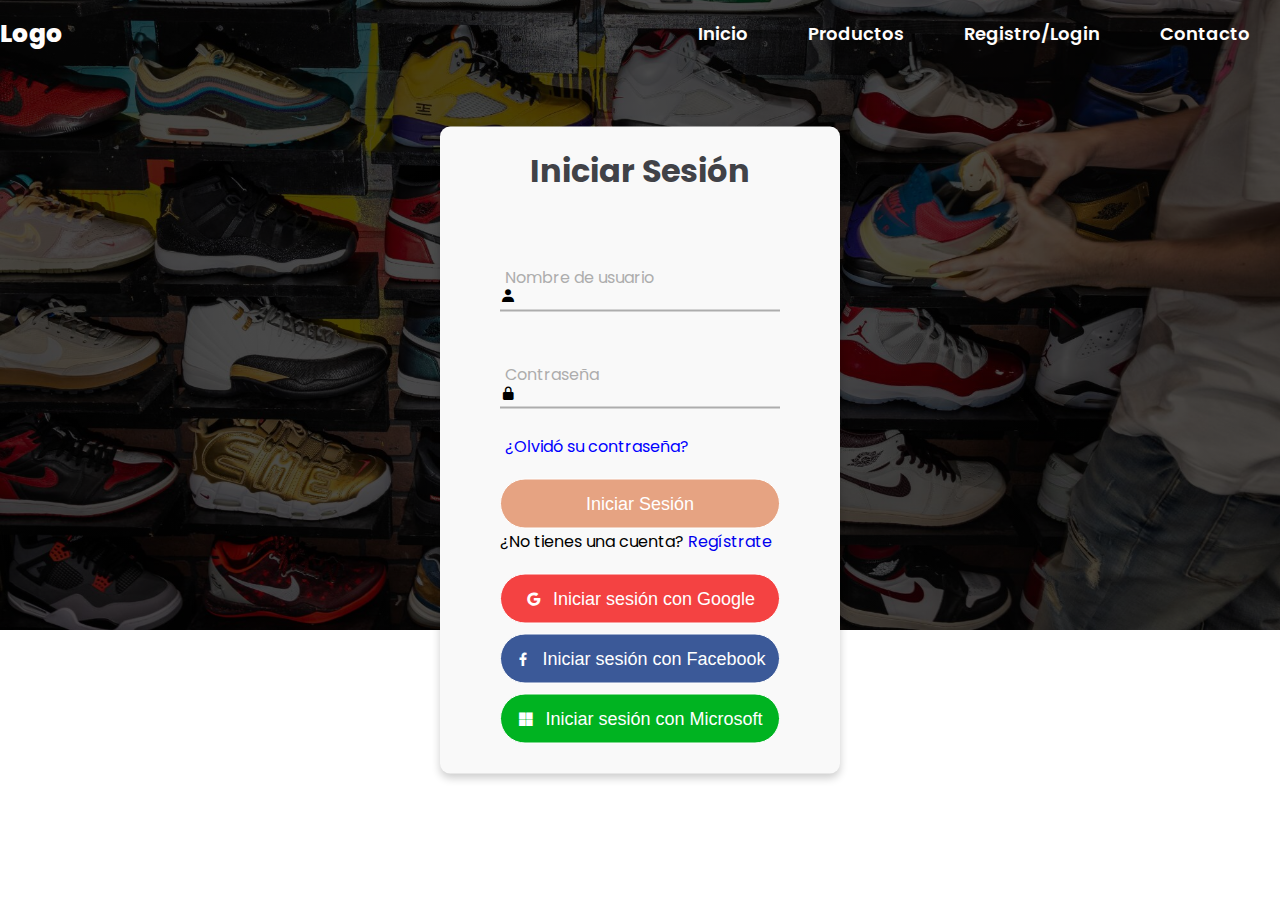
<file: login.html>
<!DOCTYPE html>
<html lang="es">
<head>
    <meta charset="UTF-8">
    <meta name="viewport" content="width=device-width, initial-scale=1.0">
    <title>Login</title>
    <link rel="stylesheet" href="style.css">
    <link href='https://unpkg.com/boxicons@2.1.4/css/boxicons.min.css' rel='stylesheet'>
</head>
<body>
    <header class="header">
        <div class="menu container">
            <a href="#" class="logo">Logo</a>
            <input type="checkbox" id="menu" />
            <label for="menu">
                <img src="Img/Menu.jpg" class="menu-icono" alt="Ícono de menú">
                <div class="menu-icon" id="menu-icon">
                  
                  </div>
            </label>
            <nav class="navbar">
                <ul>
                    <li><a href="index.html">Inicio</a></li>
                    <li><a href="carrito.html">Productos</a></li>
                    <li><a href="login.html">Registro/Login</a></li>
                    <li><a href="contacto.html">Contacto</a></li>
                </ul>
            </nav>
        </div>
    </header>

    <main class="main-content">
        <div class="formulario">
            <h1>Iniciar Sesión</h1>
            <form method="post">
                <div class="username">
                    <input type="text" required>
                    <i class='bx bxs-user'></i>
                    <label>Nombre de usuario</label>
                </div>
                <div class="contraseña">
                    <input type="password" required>
                    <i class='bx bxs-lock-alt'></i>
                    <label>Contraseña</label>
                </div>
                <div class="recordar">¿Olvidó su contraseña?</div>
                <input type="submit" value="Iniciar Sesión">
                <div class="registrarse">
                    ¿No tienes una cuenta? <a href="registro.html">Regístrate</a>
                </div>
                <div class="social-login">
                    <button class="google-btn"><i class='bx bxl-google'></i> Iniciar sesión con Google</button>
                    <button class="facebook-btn"><i class='bx bxl-facebook'></i> Iniciar sesión con Facebook</button>
                    <button class="microsoft-btn"><i class='bx bxl-microsoft'></i> Iniciar sesión con Microsoft</button>
                </div>
            </form>
        </div>
    </main>
</body>
</html>
</file>
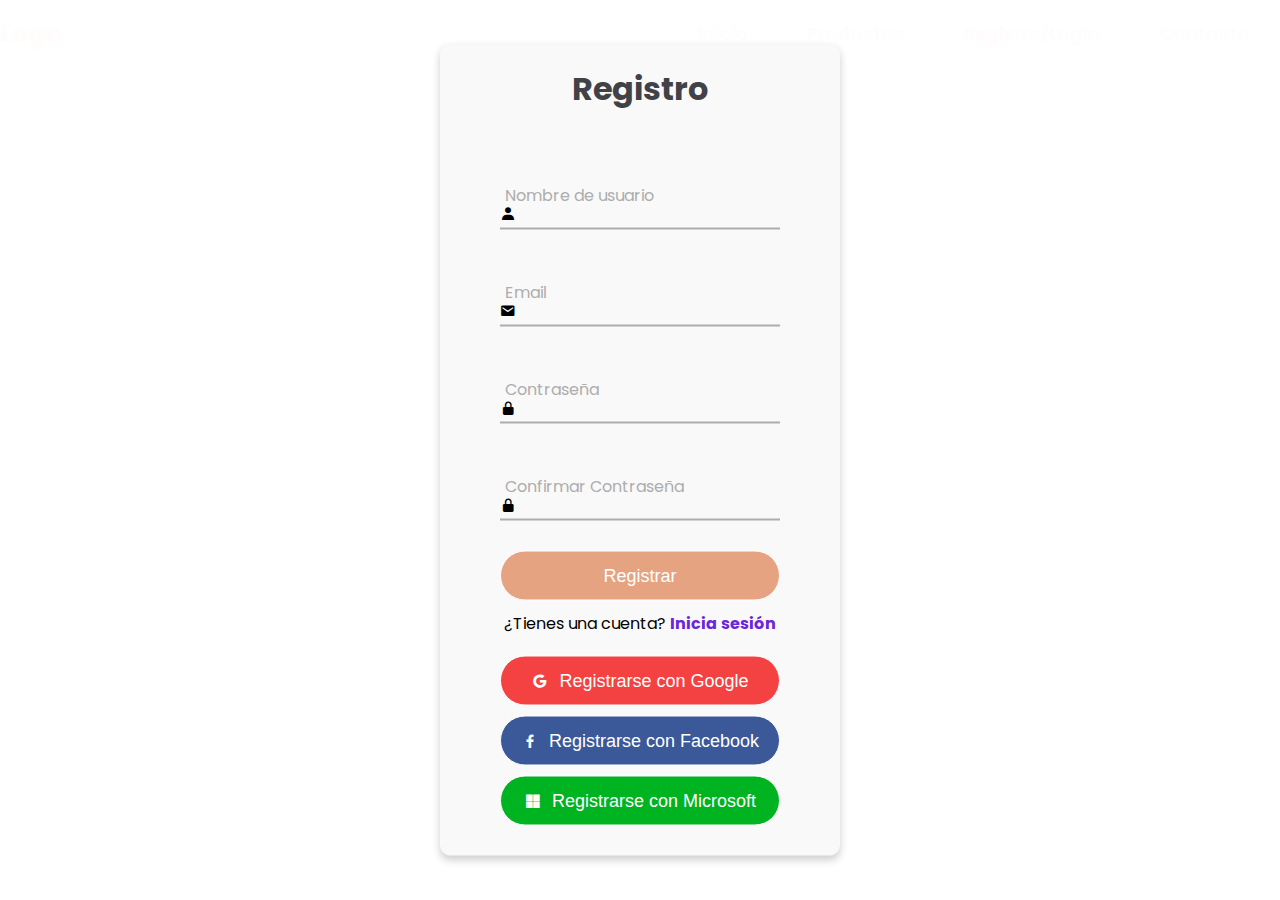
<file: registro.html>
<!DOCTYPE html>
<html lang="es">
  <head>
    <meta charset="UTF-8" />
    <meta name="viewport" content="width=device-width, initial-scale=1.0" />
    <title>Registro</title>
    <link rel="stylesheet" href="style.css" />
    <link
      href="https://unpkg.com/boxicons@2.1.4/css/boxicons.min.css"
      rel="stylesheet"
    />
  </head>
  <body>
    <header>
      <div class="menu container">
        <a href="#" class="logo">Logo</a>
        <input type="checkbox" id="menu" />
        <label for="menu">
          <img src="Img/Menu.jpg" class="menu-icono" alt="Ícono de menú" />
          <div class="menu-icon" id="menu-icon"></div>
        </label>
        <nav class="navbar">
          <ul>
            <li><a href="index.html">Inicio</a></li>
            <li><a href="carrito.html">Productos</a></li>
            <li><a href="login.html">Registro/Login</a></li>
            <li><a href="contacto.html">Contacto</a></li>
          </ul>
        </nav>
      </div>
    </header>

    <main class="">
      <div class="formulario">
        <h1>Registro</h1>
        <form method="post">
          <div class="username">
            <input type="text" required />
            <i class="bx bxs-user"></i>
            <label>Nombre de usuario</label>
          </div>
          <div class="email">
            <input type="email" required />
            <i class="bx bxs-envelope"></i>
            <label>Email</label>
          </div>
          <div class="contraseña">
            <input type="password" required />
            <i class="bx bxs-lock-alt"></i>
            <label>Contraseña</label>
          </div>
          <div class="confirmar-contraseña">
            <input type="password" required />
            <i class="bx bxs-lock-alt"></i>
            <label>Confirmar Contraseña</label>
          </div>
          <input type="submit" value="Registrar" />
          <div class="iniciar-sesion">
            ¿Tienes una cuenta? <a href="login.html">Inicia sesión</a>
          </div>
          <div class="social-login">
            <button class="google-btn">
              <i class="bx bxl-google"></i> Registrarse con Google
            </button>
            <button class="facebook-btn">
              <i class="bx bxl-facebook"></i> Registrarse con Facebook
            </button>
            <button class="microsoft-btn">
              <i class="bx bxl-microsoft"></i> Registrarse con Microsoft
            </button>
          </div>
        </form>
      </div>
    </main>
  </body>
</html>
</file>
<file: style.css>
@import url("https://fonts.googleapis.com/css2?family=Poppins:wght@400;500;600;700;800&display=swap");

* {
  margin: 0;
  padding: 0;
  box-sizing: border-box;
  text-decoration: none;
  list-style: none;
}

body {
  font-family: "Poppins", sans-serif;
  background-color: #ffffff;
}

.header {
  background-image: linear-gradient(rgba(0, 0, 0, 0.7), rgba(0, 0, 0, 0.7)),
    url("Img/Sneakers menu.jpg");
  background-position: center bottom;
  background-repeat: no-repeat;
  background-size: cover;
  min-height: 70vh;
  display: flex;
  align-items: center;
}

.menu {
  position: absolute;
  top: 0;
  left: 0;
  right: 0;
  display: flex;
  align-items: center;
  justify-content: space-between;
}
.logo {
  color: #fffdfc;
  font-size: 25px;
  font-weight: 800;
}

.menu .navbar ul li {
  position: relative;
  margin: 0 10px;
  float: left;
}

.menu .navbar ul li a {
  font-size: 18px;
  padding: 20px;
  color: #fffdfc;
  display: block;
  font-weight: 600;
}

.menu .navbar ul li a:hover {
  color: #ce967b;
}

#menu {
  display: none;
}

.menu-icono {
  width: 25px;
}

.menu label {
  cursor: pointer;
  display: none;
}
.menu-icon {
  cursor: pointer;
  display: block; /* Asegura que el ícono de hamburguesa sea visible */
  position: absolute; /* Posición absoluta para el ícono */
  top: 20px; /* Ajusta la posición desde la parte superior según necesites */
  right: 20px; /* Ajusta la posición desde el borde derecho según necesites */
  z-index: 1200; /* Asegura que esté por encima de otros elementos */
}

.menu-icon .navicon {
  width: 30px;
  height: 3px;
  background-color: #fff;
  display: block;
  position: relative;
  transition: background-color 0.2s ease;
}

.menu-icon .navicon:before,
.menu-icon .navicon:after {
  content: "";
  width: 100%;
  height: 100%;
  background-color: #fff;
  position: absolute;
  left: 0;
  transition: transform 0.2s ease;
}

.menu-icon .navicon:before {
  top: -10px;
}

.menu-icon .navicon:after {
  top: 10px;
}

.header-content {
  text-align: center;
  color: #f9fafc;
  margin: 0 auto;
  max-width: 800px;
  width: 100%; /* Asegurar que el contenido esté centrado y ocupe todo el ancho */
}

.header-content h1 {
  font-size: 75px;
  line-height: 80px;
  text-transform: uppercase;
  margin-bottom: 35px;
}

.header-content p {
  font-size: 16px;
  color: #c5c5c5;
  margin-bottom: 25px;
}

.btn-1 {
  display: inline-block;
  padding: 11px 35px;
  background-color: #ce967b;
  color: #f9fafc;
  text-transform: uppercase;
}

.btn-1:hover {
  background-color: #e6a382;
}

.Sneakers-content {
  text-align: center;
}

.Sneakers-group {
  margin: 60px 0px;
  gap: 40px;
  display: flex;
  justify-content: center;
}

.Sneakers-1,
.Sneakers-2,
.Sneakers-3 {
  background-color: #f9f9f9;
  padding: 20px;
  border-radius: 10px;
  box-shadow: 0 0 10px rgba(0, 0, 0, 0.1);
  transition: box-shadow 0.3s ease;
  flex: 1;
  margin: 0 10px;
  max-width: 300px;
}

.Sneakers-1:hover,
.Sneakers-2:hover,
.Sneakers-3:hover {
  box-shadow: 0 0 15px rgba(0, 0, 0, 0.2);
}

.Sneakers-1 img,
.Sneakers-2 img,
.Sneakers-3 img {
  width: 100%;
  height: auto;
  border-radius: 10px;
  margin-bottom: 15px;
}

.Sneakers-1 h3,
.Sneakers-2 h3,
.Sneakers-3 h3 {
  font-size: 20px;
  color: #323337;
  margin-bottom: 10px;
}

.Sneakers-1 p,
.Sneakers-2 p,
.Sneakers-3 p {
  line-height: 1.6;
  color: #666;
}

.Sneakers-1 .btn-1,
.Sneakers-2 .btn-1,
.Sneakers-3 .btn-1 {
  display: inline-block;
  padding: 10px 20px;
  background-color: #ce967b;
  color: white;
  text-decoration: none;
  border-radius: 5px;
  transition: background-color 0.3s ease;
}

.Sneakers-1 .btn-1:hover,
.Sneakers-2 .btn-1:hover,
.Sneakers-3 .btn-1:hover {
  background-color: #e99f7a;
}

.servicios {
  background-image: linear-gradient(rgba(0, 0, 0, 0.7), rgba(0, 0, 0, 0.7)),
    url("Img/Sneakers menu.jpg");
  background-position: center center;
  background-repeat: no-repeat;
  background-size: cover;
  background-attachment: fixed;
  padding: 100px 0;
}

.servicios-content {
  text-align: center;
}

.servicios-content h2 {
  font-size: 55px;
  line-height: 70px;
  color: #f9fafc;
  text-transform: uppercase;
  margin-bottom: 50px;
}

.servicios-content p {
  font-size: 16px;
  color: #c5c5c5;
  margin-bottom: 50px;
  padding: 0 100px;
}

.servicios-group {
  display: flex;
  justify-content: space-between;
  margin-bottom: 50px;
}

.servicios-1 {
  padding: 0 100px;
}

.servicios-1 img {
  width: 25px;
  margin-bottom: 15px;
}

.servicios-1 h3 {
  color: #eaccb3;
  font-size: 18px;
}

.General {
  display: flex;
}

.General-1 {
  width: 100%;
  padding: 10px;
  background-color: #e1e2e6;
}

.General-2 {
  width: 80%;
  padding: 100px 110px;
  background-color: #e1e2e6;
}

.General-3 {
  width: 70%;
}

h2 {
  font-size: 55px;
  line-height: 70px;
  color: #323337;
  text-transform: uppercase;
  margin-bottom: 20px;
}

p {
  font-size: 16px;
  color: #414247;
  margin: 25px 0 45px;
}

.blog {
  padding: 50px;
  text-align: center;
}

.blog-content {
  display: flex;
  justify-content: space-between;
}

.blog-1 {
  padding: 20px;
  background-color: #f9f9f9; /* Color de fondo suave */
  border-radius: 10px;
  box-shadow: 0 0 10px rgba(0, 0, 0, 0.1); /* Sombra suave */
  transition: box-shadow 0.3s ease; /* Transición suave al pasar el ratón */

  /* Añadir margen inferior para separar los elementos */
  margin-bottom: 20px;
}

.blog-1:hover {
  box-shadow: 0 0 15px rgba(0, 0, 0, 0.2); /* Cambiar la sombra al pasar el ratón */
}

.blog-1 img {
  width: 100%;
  max-width: 100%;
  height: auto;
  border-radius: 10px;
  margin-bottom: 15px; /* Aumentar el espacio inferior */
}

.blog-1 h3 {
  font-size: 20px; /* Aumentar el tamaño del título */
  color: #323337;
  margin-bottom: 10px; /* Espacio inferior para separar del contenido */
}

.blog-1 p {
  line-height: 1.6; /* Ajustar el interlineado para una mejor legibilidad */
  color: #666; /* Color de texto más suave */
}
.blog-2 {
  padding: 20px;
  background-color: #f9f9f9;
  border-radius: 10px;
  box-shadow: 0 0 10px rgba(0, 0, 0, 0.1);
  transition: box-shadow 0.3s ease;
  margin-bottom: 20px;
}

.blog-2:hover {
  box-shadow: 0 0 15px rgba(0, 0, 0, 0.2);
}

.blog-2 img {
  width: 100%;
  max-width: 100%;
  height: auto;
  border-radius: 10px;
  margin-bottom: 15px;
}

.blog-2 h3 {
  font-size: 20px;
  color: #323337;
  margin-bottom: 10px;
}

.blog-2 p {
  line-height: 1.6;
  color: #666;
}
.blog-3 {
  padding: 20px;
  background-color: #f9f9f9;
  border-radius: 10px;
  box-shadow: 0 0 10px rgba(0, 0, 0, 0.1);
  transition: box-shadow 0.3s ease;
  margin-bottom: 20px;
}

.blog-3:hover {
  box-shadow: 0 0 15px rgba(0, 0, 0, 0.2);
}

.blog-3 img {
  width: 100%;
  max-width: 100%;
  height: auto;
  border-radius: 10px;
  margin-bottom: 15px;
}

.blog-3 h3 {
  font-size: 20px;
  color: #323337;
  margin-bottom: 10px;
}

.blog-3 p {
  line-height: 1.6;
  color: #666;
}

.footer {
  padding: 100px 0;
  background-color: #000000;
}

.footer-content {
  display: flex;
  justify-content: space-between;
}

.link h3 {
  font-size: 18px;
  color: #f9fafc;
  margin-bottom: 15px;
}

.link a {
  font-size: 16px;
  color: #c5c5c5;
  display: block;
  margin-bottom: 15px;
}

.formulario {
  position: absolute;
  top: 50%;
  left: 50%;
  transform: translate(-50%, -50%);
  width: 400px;
  background-color: #f9f9f9;
  border-radius: 10px;
  box-shadow: 0 4px 8px rgba(0, 0, 0, 0.2);
  padding: 20px;
}

.formulario h1 {
  text-align: center;
  padding-bottom: 20px;
  color: #414247;
}

.formulario form {
  padding: 0 40px;
  box-sizing: border-box;
}

.username,
.contraseña,
.email,
.confirmar-contraseña {
  position: relative;
  border-bottom: 2px solid #adadad;
  margin: 30px 0;
}

.username input,
.contraseña input,
.email input,
.confirmar-contraseña input {
  width: 100%;
  padding: 0 5px;
  height: 40px;
  font-size: 16px;
  border: none;
  background: none;
  outline: none;
}

.username label,
.contraseña label,
.email label,
.confirmar-contraseña label {
  position: absolute;
  top: 50%;
  left: 5px;
  color: #adadad;
  transform: translateY(-50%);
  font-size: 16px;
  pointer-events: none;
  transition: 0.5s;
}

.username input:focus ~ label,
.contraseña input:focus ~ label,
.email input:focus ~ label,
.confirmar-contraseña input:focus ~ label {
  top: -5px;
  color: #6b26d9;
}

.recordar {
  margin: -5px 0 20px 5px;
  color: blue;
  cursor: pointer;
}

.recordar:hover {
  text-decoration: underline;
}

input[type="submit"] {
  width: 100%;
  height: 50px;
  border: 1px solid;
  background: #e6a382;
  border-radius: 25px;
  font-size: 18px;
  color: white;
  cursor: pointer;
  outline: none;
  transition: 0.5s;
}

input[type="submit"]:hover {
  background: #ce967b;
}

.social-login {
  text-align: center;
  margin-top: 20px;
}

.social-login button {
  display: flex;
  align-items: center;
  justify-content: center;
  width: 100%;
  height: 50px;
  border: 1px solid;
  border-radius: 25px;
  font-size: 18px;
  color: white;
  cursor: pointer;
  outline: none;
  margin-bottom: 10px;
  transition: 0.5s;
}

.google-btn {
  background: #f44242;
}

.google-btn i {
  margin-right: 10px;
}

.google-btn:hover {
  background: #f44242;
}

.facebook-btn {
  background: #3b5998;
}

.facebook-btn i {
  margin-right: 10px;
}

.facebook-btn:hover {
  background: #30487b;
}

.microsoft-btn {
  background: #00b321;
}

.microsoft-btn i {
  margin-right: 10px;
}

.microsoft-btn:hover {
  background: #00b321;
}

.iniciar-sesion {
  text-align: center;
  margin-top: 10px;
}

.iniciar-sesion a {
  color: #6b26d9;
  text-decoration: none;
  font-weight: bold;
}

.iniciar-sesion a:hover {
  text-decoration: underline;
}

.about-us h2,
.testimonials h2,
.contact-box h2 {
  font-size: 55px;
  line-height: 70px;
  color: #323337;
  text-transform: uppercase;
  margin-bottom: 20px;
}

.about-us p,
.testimonials p,
.contact-box p {
  font-size: 16px;
  color: #414247;
  margin: 25px 0 45px;
}

.testimonial {
  margin: 20px 0;
  font-style: italic;
  color: #414247;
}

.contact-box {
  margin-top: 60px;
  background-color: #f9f9f9;
  border: 1px solid #ddd;
  padding: 20px;
  border-radius: 5px;
}

.contact-box label {
  display: block;
  margin-bottom: 5px;
}

.contact-box input,
.contact-box textarea {
  width: 100%;
  padding: 8px;
  margin-bottom: 10px;
  border: 1px solid #ccc;
  border-radius: 3px;
}

.contact-box input[type="submit"] {
  background-color: #ce967b;
  color: #fff;
  padding: 10px 20px;
  border: none;
  border-radius: 5px;
  cursor: pointer;
}

.contact-box input[type="submit"]:hover {
  background-color: #e6a382;
}

footer {
  background: #333;
  color: #fff;
  text-align: center;
  padding: 20px 0;
}

footer section {
  display: flex;
  justify-content: center;
  align-items: center;
}

footer section h3 {
  margin-right: 20px;
}

footer section a {
  color: #fff;
  margin: 0 10px;
  text-decoration: none;
}

footer p {
  margin-top: 20px;
}
:root {
  --primary-color: #ce967b;
  --secondary-color: #e6a382;
  --text-color: #323337;
  --background-color: #ffffff;
}

body {
  font-family: "Poppins", sans-serif;
  background-color: var(--background-color);
}

.btn-1 {
  background-color: var(--primary-color);
  color: var(--background-color);
}

.btn-1:hover {
  background-color: var(--secondary-color);
}

@media (max-width: 991px) {
  .menu {
    padding: 30px;
  }

  .menu label {
    display: initial;
  }

  .menu .navbar {
    position: absolute;
    top: 100%;
    left: 0;
    right: 0;
    background-color: #323337;
    display: none;
  }
  .menu .navbar ul li {
    width: 100%;
  }

  #menu:checked ~ .navbar {
    display: initial;
  }

  .header {
    min-height: 0vh;
  }

  .header-content {
    padding: 100px 30px;
  }

  .header-content p {
    padding: 0;
  }

  .formulario {
    width: 90%;
  }
  body {
    font-family: Arial, sans-serif;
    margin: 0;
    padding: 0;
    background-color: #f4f4f4;
  }
  .container {
    max-width: 1200px;
    margin: auto;
  }
  header {
    background: #333;
    color: #fff;
    padding-top: 30px;
    min-height: 70px;
    border-bottom: #0779e4 3px solid;
  }
  header a {
    color: #fff;
    text-decoration: none;
    text-transform: uppercase;
    font-size: 16px;
  }
  header ul {
    padding: 0;
    list-style: none;
  }
  header li {
    float: left;
    display: inline;
    padding: 0 20px 0 20px;
  }
  .showcase {
    min-height: 400px;
    background: url("https://via.placeholder.com/1200x400") no-repeat 0 -400px;
    text-align: center;
    color: #fff;
  }
  .showcase h1 {
    margin-top: 100px;
    font-size: 55px;
    margin-bottom: 10px;
  }
  .showcase p {
    font-size: 20px;
  }
  .products {
    display: flex;
    flex-wrap: wrap;
    justify-content: space-between;
  }
  .product {
    background: #fff;
    border: 1px solid #ddd;
    margin: 10px;
    padding: 10px;
    width: 30%;
    box-sizing: border-box;
  }
  .product img {
    width: 100%;
  }
  .product h3 {
    font-size: 24px;
    margin: 10px 0;
  }
  .product p {
    font-size: 14px;
    color: #555;
  }
  .product .price {
    font-size: 20px;
    color: #333;
  }
  @import url("https://fonts.googleapis.com/css2?family=Poppins:wght@400;500;600;700;800&display=swap");

  * {
    margin: 0;
    padding: 0;
    box-sizing: border-box;
    text-decoration: none;
    list-style: none;
  }

  body {
    font-family: "Poppins", sans-serif;
    background-color: #ffffff;
  }

  .container {
    max-width: 1200px;
    margin: 0 auto;
    padding: 0 15px;
  }

  .header {
    background-image: linear-gradient(rgba(0, 0, 0, 0.7), rgba(0, 0, 0, 0.7)),
      url("Img/Sneakers menu.jpg");
    background-position: center bottom;
    background-repeat: no-repeat;
    background-size: cover;
    min-height: 70vh;
    display: flex;
    align-items: center;
    position: relative;
  }

  .header-content {
    text-align: center;
    color: #f9fafc;
    margin: 0 auto;
    max-width: 800px;
    width: 100%; /* Asegurar que el contenido esté centrado y ocupe todo el ancho */
  }

  .header-content h1 {
    font-size: 75px;
    line-height: 80px;
    text-transform: uppercase;
    margin-bottom: 35px;
  }

  .header-content p {
    font-size: 16px;
    color: #c5c5c5;
    margin-bottom: 25px;
  }

  .btn-1 {
    display: inline-block;
    padding: 11px 35px;
    background-color: #ce967b;
    color: #f9fafc;
    text-transform: uppercase;
  }

  .btn-1:hover {
    background-color: #e6a382;
  }

  .about-us,
  .testimonials,
  .contact-box {
    padding: 100px 0;
    text-align: center;
  }

  .about-us h2,
  .testimonials h2,
  .contact-box h2 {
    font-size: 55px;
    line-height: 70px;
    color: #323337;
    text-transform: uppercase;
    margin-bottom: 20px;
  }

  .about-us p,
  .testimonials p,
  .contact-box p {
    font-size: 16px;
    color: #414247;
    margin: 25px 0 45px;
  }

  .testimonial {
    margin: 20px 0;
    font-style: italic;
    color: #414247;
  }

  .contact-box {
    background-color: #f9f9f9;
    border: 1px solid #ddd;
    padding: 20px;
    border-radius: 5px;
  }

  .contact-box label {
    display: block;
    margin-bottom: 5px;
  }

  .contact-box input,
  .contact-box textarea {
    width: 100%;
    padding: 8px;
    margin-bottom: 10px;
    border: 1px solid #ccc;
    border-radius: 3px;
  }

  .contact-box input[type="submit"] {
    background-color: #ce967b;
    color: #fff;
    padding: 10px 20px;
    border: none;
    border-radius: 5px;
    cursor: pointer;
  }

  .contact-box input[type="submit"]:hover {
    background-color: #e6a382;
  }

  footer {
    background: #333;
    color: #fff;
    text-align: center;
    padding: 20px 0;
  }

  footer section {
    display: flex;
    justify-content: center;
    align-items: center;
  }

  footer section h3 {
    margin-right: 20px;
  }

  footer section a {
    color: #fff;
    margin: 0 10px;
    text-decoration: none;
  }

  footer p {
    margin-top: 20px;
  }

  /* Estilos para el showcase */
  .showcase {
    background-color: #f2f2f2;
    padding: 80px 0;
    text-align: center;
  }

  .showcase h1 {
    font-size: 40px;
    color: #333;
    margin-bottom: 20px;
  }

  .showcase p {
    font-size: 18px;
    color: #666;
  }

  /* Estilos para los productos */
  .products {
    display: flex;
    justify-content: space-around;
    flex-wrap: wrap;
    margin-top: 50px;
  }

  .product {
    text-align: center;
    width: 300px;
    margin-bottom: 30px;
    padding: 20px;
    border: 1px solid #ddd;
    border-radius: 5px;
    background-color: #fff;
  }

  .product img {
    width: 100%;
    height: auto;
    border-radius: 5px;
    margin-bottom: 15px;
  }

  .product h3 {
    font-size: 24px;
    color: #333;
    margin-bottom: 10px;
  }

  .product p {
    font-size: 16px;
    color: #666;
    line-height: 1.6;
    margin-bottom: 15px;
  }

  .product .price {
    font-size: 20px;
    color: #ce967b;
    font-weight: 600;
  }
  /* style.css */
  .navbar ul {
    list-style-type: none;
    margin: 0;
    padding: 0;
    overflow: hidden;
  }

  .navbar ul li {
    float: left;
    position: relative;
  }

  .navbar ul li a {
    display: block;
    padding: 8px;
    text-decoration: none;
  }

  .navbar ul li:hover .dropdown-content {
    display: block;
  }

  .dropdown-content {
    display: none;
    position: absolute;
    background-color: white;
    min-width: 160px;
    box-shadow: 0px 8px 16px 0px rgba(0, 0, 0, 0.2);
    z-index: 1;
  }

  .dropdown-content li {
    padding: 8px 16px;
  }

  .dropdown-content li:hover {
    background-color: #ddd;
  }

  .remove-btn {
    background: none;
    border: none;
    color: red;
    cursor: pointer;
    margin-left: 10px;
  }

  .btn-1 {
    display: inline-block;
    padding: 11px 35px;
    background-color: #ce967b; /* Color de fondo */
    color: #f9fafc; /* Color del texto */
    text-transform: uppercase;
    border: none;
    border-radius: 25px;
    font-size: 18px;
    cursor: pointer;
    transition: background-color 0.3s ease;
  }

  .btn-1:hover {
    background-color: #e6a382; /* Cambio de color al pasar el mouse */
  }

  html {
    scroll-behavior: smooth;
  }
  /* Estilo adicional para el carrito */
  .dropdown-content {
    display: none;
    position: absolute;
    background-color: #f9f9f9;
    min-width: 160px;
    box-shadow: 0px 8px 16px 0px rgba(0, 0, 0, 0.2);
    z-index: 1;
    padding: 10px;
  }
  .dropdown-content.show {
    display: block;
  }
  .remove-btn {
    margin-left: 10px;
    cursor: pointer;
  }
  /* Carrito en la esquina superior derecha */
  .cart-icon-container {
    position: absolute;
    top: 20px;
    right: 20px;
    z-index: 1300;
  }

  .cart-icon img {
    width: 40px;
    height: 40px;
  }

  /* Estilo adicional para el carrito */
  .cart-icon-container {
    position: absolute;
    top: 20px;
    right: 20px;
    z-index: 1300;
  }

  .cart-icon img {
    width: 40px;
    height: 40px;
    cursor: pointer;
  }

  .dropdown-content {
    display: none;
    position: absolute;
    background-color: #f9f9f9;
    min-width: 160px;
    box-shadow: 0px 8px 16px 0px rgba(0, 0, 0, 0.2);
    z-index: 1;
    padding: 10px;
    right: 0; /* Alinea el menú desplegable con el borde derecho */
  }

  .dropdown-content.show {
    display: block;
  }

  .dropdown-content p {
    margin: 0;
  }

  .remove-btn {
    margin-left: 10px;
    cursor: pointer;
  }
  /* Agrega aquí tus estilos CSS personalizados */

  body {
    font-family: Arial, sans-serif;
    margin: 0;
    padding: 0;
  }

  .header {
    background-color: #333;
    color: #fff;
    padding: 20px 0;
  }

  .menu.container {
    display: flex;
    justify-content: space-between;
    align-items: center;
  }

  .logo {
    color: #fff;
    text-decoration: none;
    font-size: 24px;
  }

  .navbar ul {
    list-style-type: none;
    margin: 0;
    padding: 0;
    display: flex;
  }

  .navbar li {
    margin-left: 20px;
  }

  .navbar a {
    color: #fff;
    text-decoration: none;
    font-size: 18px;
  }

  .header-content {
    text-align: center;
    margin: 20px;
  }

  .header-content h1 {
    font-size: 36px;
  }

  .header-content p {
    font-size: 18px;
    margin: 20px 0;
  }

  .btn-1 {
    background-color: #007bff;
    color: #fff;
    padding: 10px 20px;
    text-decoration: none;
    border-radius: 5px;
  }

  .container {
    width: 80%;
    margin: auto;
  }

  .about-us,
  .testimonials,
  .contact-box {
    margin: 20px 0;
  }

  .contact-box form {
    display: flex;
    flex-direction: column;
  }

  .contact-box label,
  .contact-box input,
  .contact-box textarea {
    margin-bottom: 10px;
  }

  .contact-box input,
  .contact-box textarea {
    padding: 10px;
    border: 1px solid #ccc;
    border-radius: 5px;
  }

  .carousel {
    position: relative;
  }

  .carousel-inner {
    display: flex;
    overflow: hidden;
  }

  .carousel-item {
    min-width: 100%;
    transition: transform 0.5s ease-in-out;
  }

  .carousel-item img {
    width: 100%;
  }

  .carousel-caption {
    position: absolute;
    bottom: 20px;
    left: 20px;
    color: #fff;
    background: rgba(0, 0, 0, 0.5);
    padding: 10px;
    border-radius: 5px;
  }

  .carousel-control-prev,
  .carousel-control-next {
    position: absolute;
    top: 50%;
    transform: translateY(-50%);
    background-color: rgba(0, 0, 0, 0.5);
    border: none;
    color: #fff;
    padding: 10px;
    cursor: pointer;
  }

  .carousel-control-prev {
    left: 10px;
  }

  .carousel-control-next {
    right: 10px;
  }

  footer {
    background-color: #333;
    color: #fff;
    text-align: center;
    padding: 20px;
  }

  footer h3 {
    margin-bottom: 10px;
  }

  footer a {
    color: #fff;
    margin: 0 10px;
    text-decoration: none;
  }
}
.contact {
  display: flex;
  flex-direction: column;
  align-items: center;
  margin: 100px 0px;
}

.flex {
  margin-top: 30px;
  display: flex;
  flex-direction: column;
  align-items: center;
  justify-content: center;
}

.footer_index {
  display: flex;
  align-items: center;
  flex-direction: row;
  justify-content: space-between;
}

.footer_index section {
  margin: 0px 70px;
}
</file>
